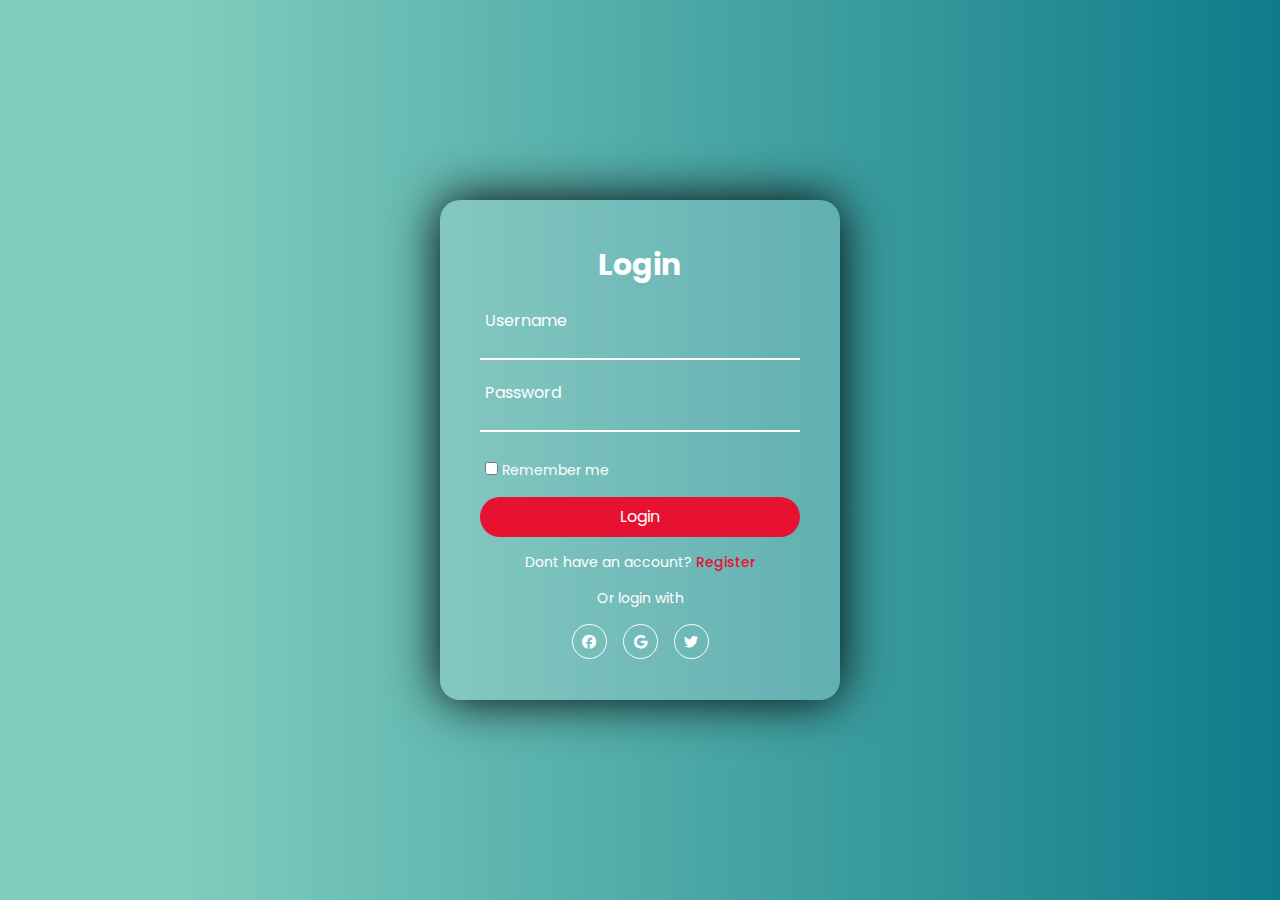
<file: index.html>
<!DOCTYPE html>
<html lang="en">

<head>
    <meta charset="UTF-8">
    <meta http-equiv="X-UA-Compatible" content="IE=edge">
    <meta name="viewport" content="width=device-width, initial-scale=1.0">
    <title>Document</title>
    <link rel="stylesheet" href="style.css">
    <link rel="stylesheet" href="https://cdnjs.cloudflare.com/ajax/libs/font-awesome/6.3.0/css/all.min.css">
</head>

<body>
    <div class="main_wrapper">
        <!-- for Login/Sign-In -->
        <div class="form-wrapper sign-in">
            <form action="">
                <h2>Login</h2>
                <div class="input-group">
                    <input type="text" id="username">
                    <label for="">Username</label>
                </div>
                <div class="input-group">
                    <input type="password" id="password">
                    <label for="">Password</label>
                </div>
                <div class="remember">
                    <label><input type="checkbox"> Remember me</label>
                </div>
                <button type="submit" onclick="login()">Login</button>
                <div class="signUp-link">
                    <p>Dont have an account?<a href="#" class="signUpBtn-link"> Register</a></p>
                </div>
                <div class="social-platform">
                    <p>Or login with</p>
                    <div class="social-icons">
                        <div class="g-signin2" data-onsuccess="onSignIn"></div>
                        <a href="#" id="facebook-login-button"><i class="fa-brands fa-facebook"></i></a>

                        <!-- <a href="#"><i class="fa-brands fa-facebook"></i></a> -->
                        <a href=""><i class="fa-brands fa-google"></i></a>
                        <a href=""><i class="fa-brands fa-twitter"></i></a>
                    </div>
                </div>
            </form>
        </div>

        <!-- for Register/SignUp  -->
        <div class="form-wrapper sign-up">
            <form action="">
                <h2>Register</h2>
                <div class="input-group">
                    <input type="text" id="newUsername">
                    <label for="">Username</label>
                </div>
                <div class="input-group">
                    <input type="email" id="email">
                    <label for="">Email</label>
                </div>
                <div class="input-group">
                    <input type="password" id="newPassword">
                    <label for="">Password</label>
                </div>
                <div class="remember">
                    <label><input type="checkbox"> I agree to the terms and conditions</label>
                </div>
                <button type="submit" onclick="registerUsers()">Register</button>
                <div class="signUp-link">
                    <p>Already have an account?<a href="#" class="signInBtn-link"> Login</a></p>
                </div>
            </form>
        </div>
    </div>
      <script src="script.js"></script>

    <!-- APIs Section -->
    <!-- google -->
    <script src="https://apis.google.com/js/platform.js" async defer></script>
    <!-- facebook -->
    <!-- Load the Facebook SDK asynchronously -->
    <script async defer src="https://connect.facebook.net/en_US/sdk.js"></script>
    <script async defer crossorigin="anonymous" src="https://connect.facebook.net/en_US/sdk.js"></script>
    <!-- twitter -->
    <script async defer src="https://platform.twitter.com/widgets.js"></script>

</body>
</html>
</file>
<file: style.css>
@import url('https://fonts.googleapis.com/css2?family=Poppins:wght@300;400;500;600;700;800;900&display=swap');

*{
    margin: 0;
    padding: 0;
    box-sizing: border-box;
    font-family: 'Poppins', sans-serif;
}


body{
    display: flex;
    justify-content: center;
    align-items: center;
    min-height: 100vh;
    background: rgb(127,204,189);
    background: linear-gradient(90deg, rgba(127,204,189,1) 15%, rgba(14,124,138,1) 100%);
    
}
.main_wrapper{
    position: relative;
    width: 400px;
    height: 500px;
    background: rgba(255,255,255,.2);
    border-radius: 20px;
    box-shadow: 0 0 50px rgb(0, 0, 0.1);
    padding: 40px;
}

.form-wrapper{
    display: flex;
    align-items: center;
    width: 100%;
    height: 100%;
    transition: .5s ease-in-out;
}

/* change toggle for click login and register and  */
.main_wrapper.active .form-wrapper.sign-in{
    transform: scale(0) translate(-300px, 500px);
}
.main_wrapper .form-wrapper.sign-up{
    position: absolute;
    top: 0;
    transform: scale(0) translate(300px, -500px);
}
.main_wrapper.active .form-wrapper.sign-up{
    transform: scale(1) translate(0, 0);
}

h2{
    font-size: 30px;
    color: #fff;
    text-align: center;
}
.input-group{
    position: relative;
    margin: 30px 0;
    border-bottom: 2px solid #fff;
}
.input-group label{
    position: absolute;
    top: 50%;
    left: 5px;
    transform: translateY(-50%);
    font-size: 16px;
    color: #fff;
    pointer-events: none;
    transition: .5s;
}
.input-group input{
    width: 320px;
    height: 40px;
    font-size: 16px;
    color: #fff;
    padding: 0 5px;
    background: transparent;
    border: none;
    outline: none;
}
.input-group input:focus~label,
.input-group input:valid~label{
    top: 2px;
}

.remember{
    margin: -5px 0 15px 5px;
}
.remember label{
    color: #fff;
    font-size: 14px;
}
.remember label input{
    accent-color: rgb(231, 17, 49);
}
button{
    position: relative;
    width: 100%;
    height: 40px;
    background:  rgb(231, 17, 49);
    font-size: 16px;
    color: #fff;
    cursor: pointer;
    border-radius: 30px;
    border: none;
    outline: none;
}
.signUp-link{
    font-size: 14px;
    text-align: center;
    margin: 15px 0;
}
.signUp-link p{
    color: #fff;
}
.signUp-link p a{
    color: rgb(231, 17, 49);
    text-decoration: none;
    font-weight: 500;
}
.signUp-link p a:hover{
    text-decoration: underline;
}
.social-platform{
    font-size: 14px;
    color: #fff;
    text-align: center;
}
.social-icons a{
    display: inline-block;
    width: 35px;
    height: 35px;
    background: transparent;
    border: 1px solid #fff;
    border-radius: 50%;
    text-align: center;
    line-height: 35px;
    margin: 15px 6px 0;
    transition: .3s;
}
.social-icons a:hover{
    background: #fff;
}
.social-icons a i{
    color: #fff;
    font-size: 14px;
    transition: .3s;
}
.social-icons a:hover i{
    color: rgb(0, 0, 0, .3);
}
</file>
